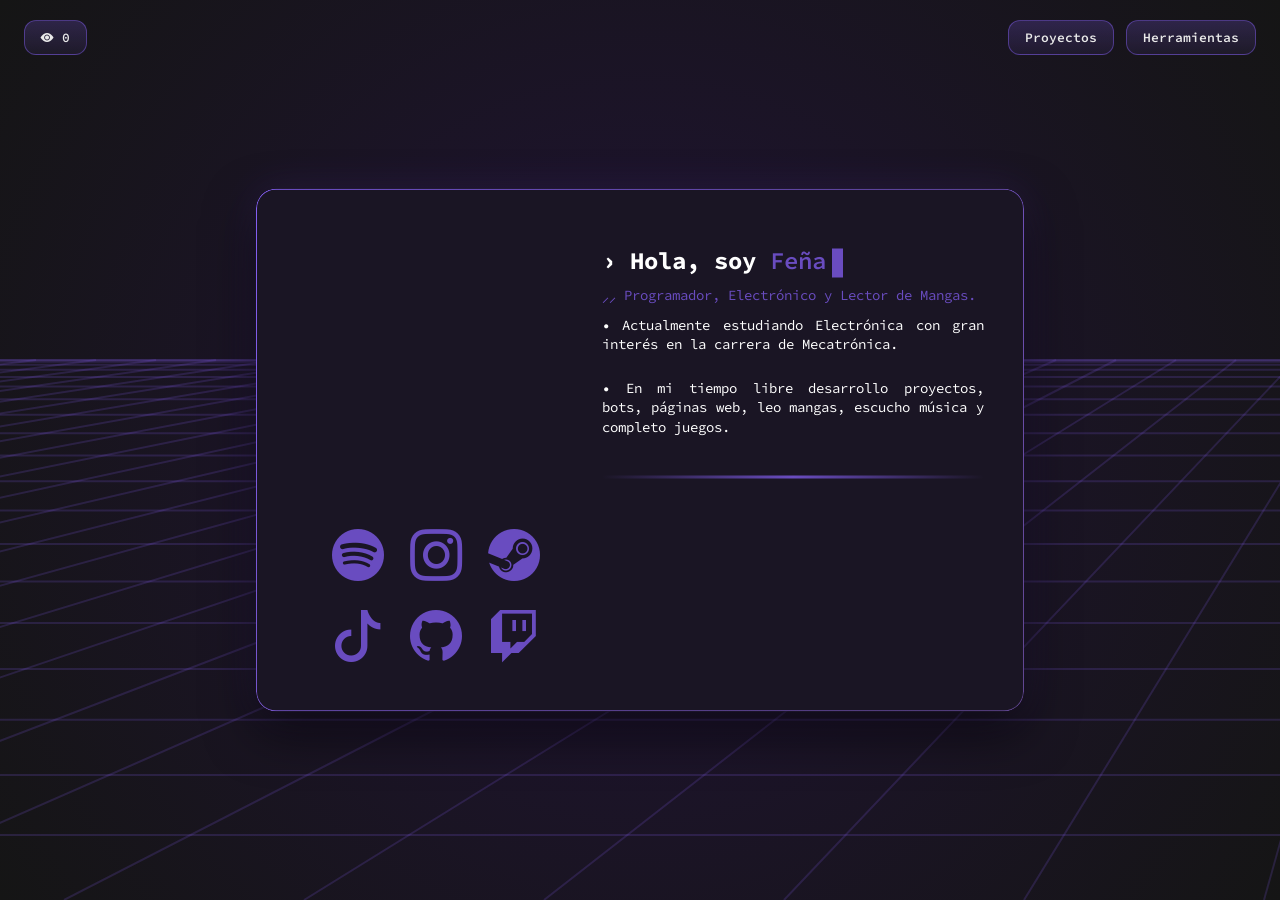
<file: index.html>
<!DOCTYPE html>
<html lang="en">
<head>
    <meta charset="UTF-8">
    <meta name="viewport" content="width=device-width, initial-scale=1.0">
    <title>爱 › Feña</title>
    <meta name="title" content="爱 › Feña">
    <meta name="description" content="Mi portafolio personal y colección de herramientas.">
    <meta property="og:type" content="website">
    <meta property="og:url" content="https://6nandou.github.io/">
    <meta property="og:title" content="Feñalandia">
    <meta property="og:description" content="Explora mis proyectos y redes.">
    <meta property="og:image" content="https://6nandou.github.io/assets/banner.png">
    <link rel="icon" href="assets/katana.png">
    <link rel="stylesheet" href="https://cdn.jsdelivr.net/npm/bootstrap-icons@1.11.3/font/bootstrap-icons.min.css">
    <link rel="stylesheet" href="css/style.css">
</head>
<body>
    <canvas id="tablero-fondo"></canvas>
    
    <div class="btn counter">
        <i class="bi bi-eye-fill"></i> <span id="visit-count">0</span>
    </div>
    
    <div class="botones-header-derecha">
        <a class="btn primary">Proyectos</a>
        <a href="./tools/tools.html" class="btn primary">Herramientas</a>
    </div>
    
    <main class="cuadro-central">
        <section class="presentacion">
            <div class="icono-main"></div>
            <div class="title">
                <h1>› Hola, soy <span id="nombre-dinamico">Feña</span><span class="cursor"></span></h1>
                <p class="subtitulo">⸝⸝ Programador, Electrónico y Lector de Mangas.</p>
                <p class="detalle">• Actualmente estudiando Electrónica con gran interés en la carrera de Mecatrónica.</p><br>
                <p class="detalle">• En mi tiempo libre desarrollo proyectos, bots, páginas web, leo mangas, escucho música y completo juegos.</p>
                <hr>
            </div>
        </section>

        <section class="contenido-inferior">
            <div class="redes">
                <div class="iconos-contenedor">
                    <div class="fila-iconos">
                        <a class="bi bi-spotify icons" href="https://open.spotify.com/user/ferchamon."></a>
                        <a class="bi bi-instagram icons" href="https://www.instagram.com/6nandou/"></a>
                        <a class="bi bi-steam icons" href="https://steamcommunity.com/profiles/76561199171521484/"></a>
                    </div>
                    <div class="fila-iconos">
                        <a class="bi bi-tiktok icons" href="https://www.tiktok.com/@6nandou"></a>
                        <a class="bi bi-github icons" href="https://github.com/6nandou"></a>
                        <a class="bi bi-twitch icons" href="https://www.twitch.tv/6nandou"></a>
                    </div>
                </div>
            </div>
            
            <div class="contenedor-pl">
                <iframe class="playlist" src="https://open.spotify.com/embed/playlist/7aa6EnDVW5vDrVeYBRF43C?utm_source=generator" frameBorder="0" allowfullscreen="" allow="autoplay; clipboard-write; encrypted-media; fullscreen; picture-in-picture" loading="lazy"></iframe>
            </div>
        </section>
    </main>
</body>
</html>
<script>
    const canvas = document.getElementById('tablero-fondo');
    const ctx = canvas.getContext('2d');

    let offsetX = 0;
    const speed = 1.5; 
    const size = 60;   

    function resize() {
        canvas.width = window.innerWidth;
        canvas.height = window.innerHeight;
    }
    window.addEventListener('resize', resize);
    resize();

    function draw() {
        ctx.clearRect(0, 0, canvas.width, canvas.height);

        ctx.strokeStyle = 'rgba(132, 95, 244, 0.18)';
        ctx.lineWidth = 2;

        const horizon = canvas.height * 0.4; 
        const movement = offsetX % size;

        const totalLinesX = Math.ceil(canvas.width / size) + 20;
        for (let i = -10; i < totalLinesX; i++) {
            const xOnHorizon = (i * size) - movement;
            const xOnBottom = ((i - totalLinesX / 2) * size * 4) + (canvas.width / 2) - (movement * 4);

            ctx.beginPath();
            ctx.moveTo(xOnHorizon, horizon);
            ctx.lineTo(xOnBottom, canvas.height);
            ctx.stroke();
        }

        const totalLinesY = 20;
        for (let i = 0; i < totalLinesY; i++) {
            const ratio = i / totalLinesY;
            const y = horizon + (canvas.height - horizon) * Math.pow(ratio, 2.5);

            ctx.beginPath();
            ctx.moveTo(0, y);
            ctx.lineTo(canvas.width, y);
            ctx.stroke();
        }

        offsetX = (offsetX + speed) % (size * 100);

        requestAnimationFrame(draw);
    }
    draw();

    const nombres = ["Feña", "6nandou"];
    let indiceNombre = 0;
    let indiceCaracter = 0;
    let borrando = false;
    const elementoNombre = document.getElementById('nombre-dinamico');

    function escribir() {
        const nombreActual = nombres[indiceNombre];

        if (borrando) {
            elementoNombre.textContent = nombreActual.substring(0, indiceCaracter - 1);
            indiceCaracter--;
        } else {
            elementoNombre.textContent = nombreActual.substring(0, indiceCaracter + 1);
            indiceCaracter++;
        }

        let velocidad = borrando ? 100 : 200;

        if (!borrando && indiceCaracter === nombreActual.length) {
            borrando = true;
            velocidad = 2000;
        } else if (borrando && indiceCaracter === 0) {
            borrando = false;
            indiceNombre = (indiceNombre + 1) % nombres.length;
            velocidad = 500;
        }

        setTimeout(escribir, velocidad);
    }

    escribir();
</script>
</file>
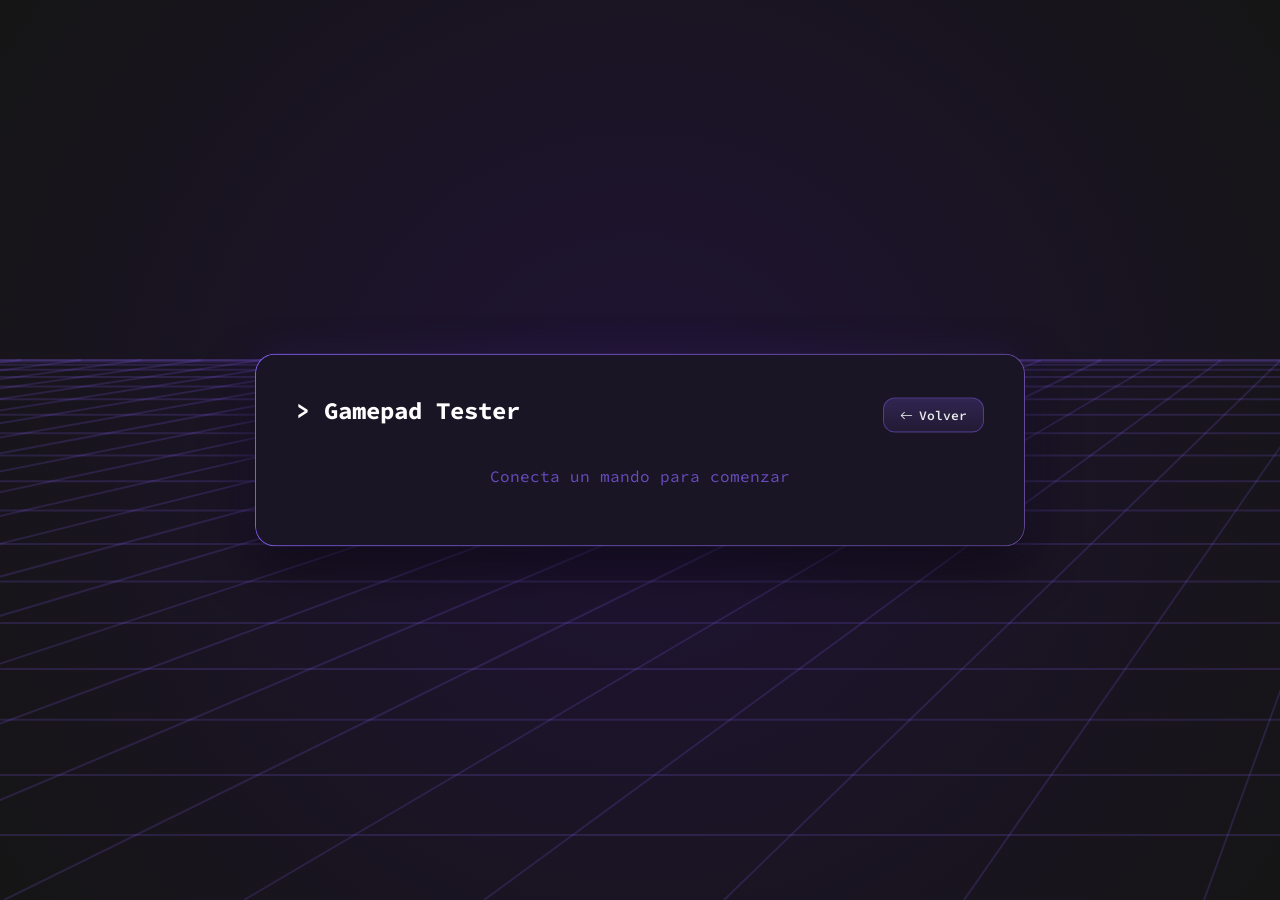
<file: tools/gamepad-tester.html>
<!DOCTYPE html>
<html lang="en">
<head>
    <meta charset="UTF-8">
    <meta name="viewport" content="width=device-width, initial-scale=1.0">
    <title>爱 › Gamepad Tester</title>
    <link rel="icon" href="../assets/katana.png">
    <link rel="stylesheet" href="https://cdn.jsdelivr.net/npm/bootstrap-icons@1.11.3/font/bootstrap-icons.min.css">
    <link rel="stylesheet" href="../css/tools-style.css">
</head>
<style>
/*=== GAMEPAD TESTER ===*/

.tester-layout p, 
.tester-layout h2, 
.tester-layout h3 {
    color: rgba(132, 95, 244, 0.75);
    font-style: normal;
}

.tester-layout p {
    margin-bottom: 20px;
}

.tester-layout h1, 
.tester-layout h3 {
    margin-bottom: 10px;
}

.tester-body-bg {
    background-color: #000000;
}

.cabecera-principal {
    display: flex;
    justify-content: space-between;
    align-items: center;
    gap: 15px;
    flex-wrap: wrap; 
    width: 100%;
}

.cabecera-principal h1 {
    flex-shrink: 1;
    min-width: 0;
    word-break: break-word;
}

.cuadro-central.tester-blur {
    background-color: #0000004d;
    backdrop-filter: blur(15px);
    text-align: center;
    padding: 20px;
}

.tester-layout {
    display: flex;
    flex-direction: column;
    align-items: center;
    justify-content: center;
    height: 100%;
    width: 100%;
    padding: 0;
}

.tester-container {
    display: none;
    grid-template-columns: 1fr 1fr;
    gap: 20px;
    width: 100%;
    align-items: center;
}

.data-panel {
    text-align: left;
}

.button-grid {
    display: grid;
    grid-template-columns: repeat(4, 1fr);
    gap: 6px;
    margin-top: 10px;
}

.btn-stat {
    background-color: #ffffff0d;
    border: 1px solid rgba(132, 95, 244, 0.25);
    border-radius: 6px;
    padding: 6px 4px;
    font-size: 11px;
    text-align: center;
    color: #ffffffb3;
}

.btn-stat.active {
    background-color: rgba(132, 95, 244, 0.75);
    color: #ffffff;
}

.visual-panel {
    display: flex;
    justify-content: center;
    align-items: center;
    width: 100%;
}

#gamepad-svg {
    width: 100%;
    max-width: 340px;
    height: auto;
}

.svg-body {
    fill: #000000;
    stroke: rgba(132, 95, 244, 0.75);
    stroke-width: 2;
}

.svg-btn {
    fill: transparent;
    stroke: #ffffff;
    stroke-width: 1.5;
}

.svg-stick {
    fill: rgba(132, 95, 244, 0.15);
    stroke: rgba(132, 95, 244, 0.75);
    stroke-width: 2;
}

.svg-trigger-black {
    fill: #000000;
    stroke: #ffffff;
    stroke-width: 1.5;
}

.actions-row {
    grid-column: span 2;
    display: flex;
    justify-content: center;
    align-items: center;
    gap: 20px;
    margin-top: 15px;
    width: 100%;
}

.btn-action {
    background: transparent;
    color: rgba(132, 95, 244, 0.75);
    border: 2px solid rgba(132, 95, 244, 0.75);
    padding: 8px 16px;
    border-radius: 8px;
    cursor: pointer;
    font-family: 'Source Code Pro';
    font-weight: bold;
    transition: 0.3s;
}

.btn-action:hover {
    background: rgba(132, 95, 244, 0.75);
    color: #ffffff;
}

.toggle-container {
    font-family: 'Source Code Pro';
    display: flex;
    align-items: center;
    gap: 8px;
    color: rgba(132, 95, 244, 0.75);
    font-size: 0.75rem;
}

.switch {
    position: relative;
    width: 34px;
    height: 18px;
}

.switch input {
    opacity: 0;
    width: 0;
    height: 0;
}

.slider {
    position: absolute;
    top: 0;
    left: 0;
    right: 0;
    bottom: 0;
    background: #333333;
    border: 1px solid rgba(132, 95, 244, 0.75);
    border-radius: 18px;
    transition: .4s;
}

.slider:before {
    position: absolute;
    content: "";
    height: 12px;
    width: 12px;
    left: 2px;
    bottom: 2px;
    background: #ffffff;
    transition: .4s;
    border-radius: 50%;
}

input:checked + .slider {
    background: rgba(132, 95, 244, 0.75);
}

input:checked + .slider:before {
    transform: translateX(16px);
}

/*=== RESPONSIVE ===*/
@media (min-width: 769px) {
    .tester-container {
        grid-template-columns: 1.2fr 1fr; 
    }
}

@media (max-width: 768px) {
    .tester-container {
        grid-template-columns: 1fr; 
        gap: 15px;
    }

    .actions-row {
        grid-column: span 1;
        margin-top: 5px;
    }

    .button-grid {
        grid-template-columns: repeat(4, 1fr);
    }

    .btn-stat {
        font-size: 9px;
        padding: 4px 2px;
    }
    
    #gamepad-svg {
        max-width: 280px;
    }
}

@media (max-width: 340px) {
    .cabecera-principal {
        flex-direction: column;
        align-items: flex-start;
        gap: 10px;
    }

    .btn-stat {
        font-size: 8px;
    }

    #gamepad-svg {
        max-width: 240px;
    }

    .actions-row {
        flex-direction: column;
        gap: 10px;
    }
}

@media (max-width: 320px) {
    .cabecera-principal {
        flex-direction: row !important; 
        justify-content: space-between;
        align-items: center;
        gap: 8px;
    }

    h1 {
        font-size: 14px !important; 
    }

    .btn.primary {
        padding: 4px 10px !important;
        font-size: 10px !important;
        border-radius: 8px;
    }

    .cuadro-central {
        padding: 16px !important; 
        width: calc(100% - 16px) !important;
    }

    #gp-name {
        font-size: 13px !important;
    }

    .button-grid {
        gap: 4px !important;
    }

    .btn-stat {
        font-size: 7.5px !important;
        padding: 3px 1px !important;
    }

    .actions-row {
        gap: 12px !important;
    }

    .btn-action {
        padding: 6px 12px !important;
        font-size: 11px !important;
    }

    .toggle-container {
        font-size: 0.65rem !important;
    }
}
</style>
<body>
    <canvas id="tablero-fondo"></canvas>

<div class="cuadro-central">
    <div class="tester-layout">

        <header class="cabecera-principal">
            <h1>> Gamepad Tester</h1>
            <a href="../tools/tools.html" class="btn primary"><i class="bi bi-arrow-left"></i> Volver</a>
        </header>

        <p id="msg-init">Conecta un mando para comenzar</p>

        <div id="main-tester" class="tester-container">
            <div class="data-panel">
                <h3 id="gp-name">Cargando...</h3>
                <p style="font-size: 0.7rem; color: #a163e1;">Ejes: <span id="axes-txt">0,0,0,0</span></p>
                <div class="button-grid" id="btn-grid"></div>
            </div>

            <div class="visual-panel">
                <svg id="gamepad-svg" viewBox="0 0 441 403">
                    <rect id="button-4" class="svg-trigger-black" x="110" y="50" width="45" height="15" rx="4"/>
                    <rect id="button-6" class="svg-trigger-black" x="115" y="10" width="35" height="30" rx="4"/>
                    <rect id="button-5" class="svg-trigger-black" x="286" y="50" width="45" height="15" rx="4"/>
                    <rect id="button-7" class="svg-trigger-black" x="291" y="10" width="35" height="30" rx="4"/>

                    <path class="svg-body" d="M220.5 92C200.5 92 154 92 128 92C95.5 92 66.5 109.5 55 137.5C43.5 165.5 4 271.1 4 317.5C4 363.9 17.5 378.5 49.5 378.5C81.5 378.5 105 294.5 150 294.5C195 294.5 220.5 294.5 220.5 294.5C220.5 294.5 245.5 294.5 290.5 294.5C335.5 294.5 359 378.5 391 378.5C423 378.5 436.5 363.9 436.5 317.5C436.5 271.1 397 165.5 385.5 137.5C374 109.5 345 92 312.5 92C286.5 92 240 92 220.5 92Z" />

                    <g id="dpad-group" transform="translate(100, 210)">
                        <path id="button-12" class="svg-btn" d="M10 0h10v10H10z" />
                        <path id="button-13" class="svg-btn" d="M10 20h10v10H10z" />
                        <path id="button-14" class="svg-btn" d="M0 10h10v10H0z" />
                        <path id="button-15" class="svg-btn" d="M20 10h10v10H20z" />
                    </g>
                    
                    <circle id="button-0" class="svg-btn" cx="329" cy="198" r="15"/>
                    <circle id="button-1" class="svg-btn" cx="365" cy="160" r="15"/>
                    <circle id="button-2" class="svg-btn" cx="293" cy="160" r="15"/>
                    <circle id="button-3" class="svg-btn" cx="329" cy="122" r="15"/>

                    <circle id="stick-l" class="svg-stick" cx="113" cy="160" r="30"/>
                    <circle id="stick-r" class="svg-stick" cx="278" cy="238" r="30"/>
                    <circle id="button-10" class="svg-btn" cx="113" cy="160" r="12"/>
                    <circle id="button-11" class="svg-btn" cx="278" cy="238" r="12"/>

                    <circle id="button-8" class="svg-btn" cx="205" cy="162" r="7"/>
                    <circle id="button-9" class="svg-btn" cx="235" cy="162" r="7"/>
                    <circle id="button-16" class="svg-btn" cx="220" cy="182" r="10"/>
                </svg>
            </div>

            <div class="actions-row">
                <button class="btn-action" onclick="vibrate(400)">Vibrar</button>
                <div class="toggle-container">
                    <span>Vibración Continua</span>
                    <label class="switch">
                        <input type="checkbox" onchange="toggleInfinite(this)">
                        <span class="slider"></span>
                    </label>
                </div>
            </div>
        </div>
    </div>
</div>

<script>
    const canvas = document.getElementById('tablero-fondo');
        const ctx = canvas.getContext('2d');

        let offsetX = 0;
        const speed = 1.5; 
        const size = 60;   

        function resize() {
            canvas.width = window.innerWidth;
            canvas.height = window.innerHeight;
        }
        window.addEventListener('resize', resize);
        resize();

        function draw() {
            ctx.clearRect(0, 0, canvas.width, canvas.height);
            
            ctx.strokeStyle = 'rgba(132, 95, 244, 0.18)';
            ctx.lineWidth = 2;

            const horizon = canvas.height * 0.4; 
            const movement = offsetX % size;

            const totalLinesX = Math.ceil(canvas.width / size) + 20;
            for (let i = -10; i < totalLinesX; i++) {
                const xOnHorizon = (i * size) - movement;
                const xOnBottom = ((i - totalLinesX / 2) * size * 4) + (canvas.width / 2) - (movement * 4);
                
                ctx.beginPath();
                ctx.moveTo(xOnHorizon, horizon);
                ctx.lineTo(xOnBottom, canvas.height);
                ctx.stroke();
            }

            const totalLinesY = 20;
            for (let i = 0; i < totalLinesY; i++) {
                const ratio = i / totalLinesY;
                const y = horizon + (canvas.height - horizon) * Math.pow(ratio, 2.5);
                
                ctx.beginPath();
                ctx.moveTo(0, y);
                ctx.lineTo(canvas.width, y);
                ctx.stroke();
            }

            offsetX = (offsetX + speed) % (size * 100);

            requestAnimationFrame(draw);
        }

        draw();

    const btnGrid = document.getElementById('btn-grid');
    let infiniteInterval = null;

    for(let i=0; i<17; i++) {
        btnGrid.innerHTML += `<div id="label-b${i}" class="btn-stat">B${i}: 0.00</div>`;
    }

    function toggleInfinite(cb) {
        if(cb.checked) {
            infiniteInterval = setInterval(() => vibrate(1000), 500);
        } else {
            clearInterval(infiniteInterval);
            navigator.getGamepads()[0]?.vibrationActuator?.reset();
        }
    }

    function vibrate(ms) {
        navigator.getGamepads()[0]?.vibrationActuator?.playEffect("dual-rumble", { duration: ms, strongMagnitude: 1.0 });
    }

    function update() {
        const gp = navigator.getGamepads()[0];
        if (gp) {
            document.getElementById('main-tester').style.display = 'grid';
            document.getElementById('msg-init').style.display = 'none';
            document.getElementById('gp-name').innerText = gp.id.split('(')[0];

            gp.buttons.forEach((btn, i) => {
                const label = document.getElementById(`label-b${i}`);
                const svgBtn = document.getElementById(`button-${i}`);
                
                if(label) {
                    label.innerText = `B${i}: ${btn.value.toFixed(2)}`;
                    btn.pressed ? label.classList.add('active') : label.classList.remove('active');
                }

                if(svgBtn) {
                    svgBtn.style.fill = btn.pressed ? "#A163E1" : (svgBtn.classList.contains('svg-trigger-black') ? "#000" : "transparent");
                }
            });

            document.getElementById('stick-l').setAttribute('transform', `translate(${gp.axes[0]*15}, ${gp.axes[1]*15})`);
            document.getElementById('stick-r').setAttribute('transform', `translate(${gp.axes[2]*15}, ${gp.axes[3]*15})`);
            document.getElementById('axes-txt').innerText = gp.axes.map(a => a.toFixed(2)).join(', ');
        }
        requestAnimationFrame(update);
    }

    window.addEventListener("gamepadconnected", update);
</script>
</body>
</html>
</file>
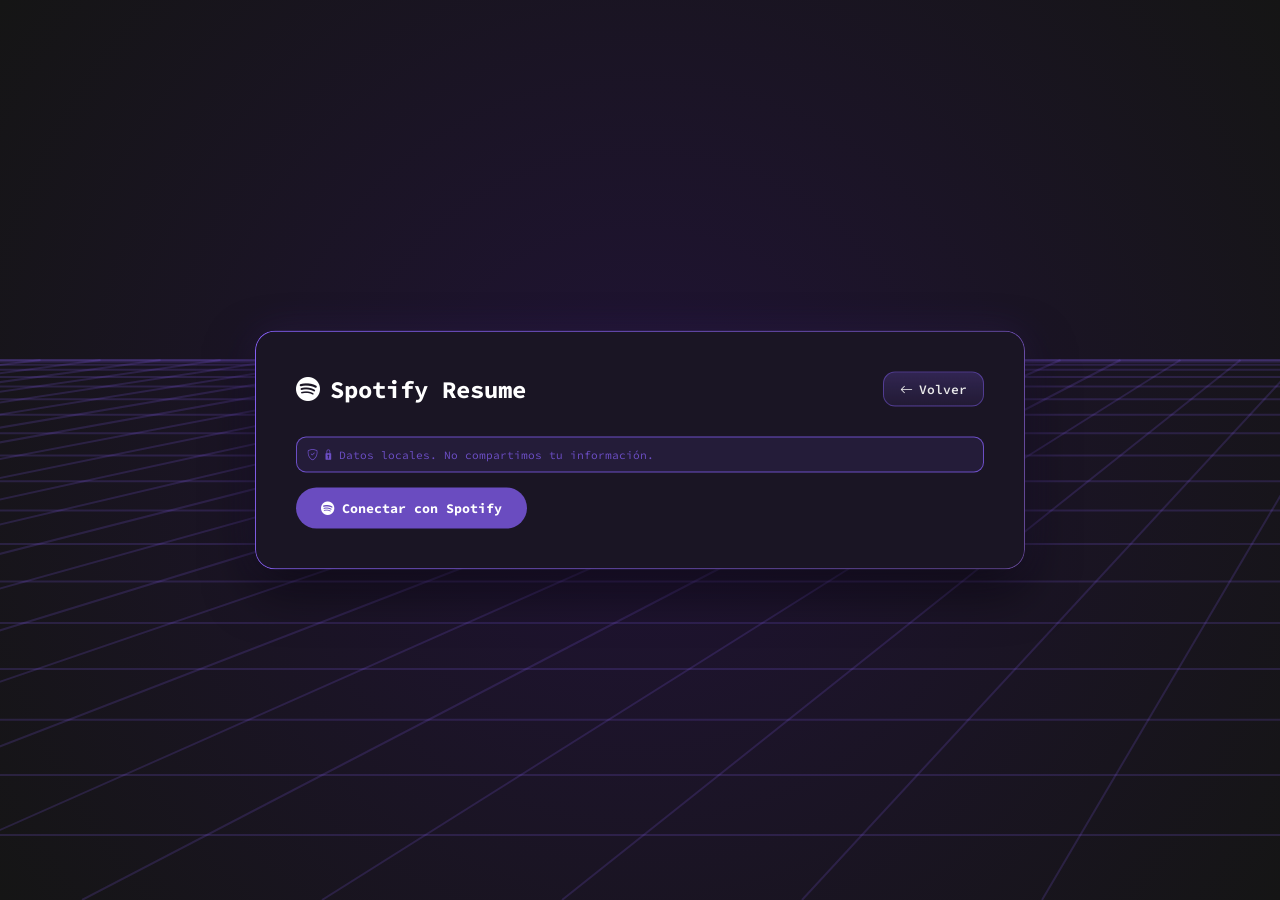
<file: tools/spotify-resume.html>
<!DOCTYPE html>
<html lang="en">
<head>
    <meta charset="UTF-8">
    <meta name="viewport" content="width=device-width, initial-scale=1.0, user-scalable=yes">
    <title>爱 › Spotify Resume</title>
    <link rel="icon" href="../assets/katana.png">
    <link rel="stylesheet" href="https://cdn.jsdelivr.net/npm/bootstrap-icons@1.11.3/font/bootstrap-icons.min.css">
    <link rel="stylesheet" href="../css/tools-style.css">
</head>
<style>
/*=== SPOTIFY RESUME ===*/
/* ARREGLAR BOTON DE VOLVER*/
.spotify-layout .header-section h1 { 
    font-size: 1.4rem; 
    margin-bottom: 10px; 
}

.privacy-notice {
    background: rgba(132, 95, 244, 0.1);
    border: 1px solid rgba(132, 95, 244, 0.75);
    padding: 10px;
    border-radius: 10px;
    font-size: 0.7rem;
    color: rgba(132, 95, 244, 0.75);
    margin-bottom: 15px;
}

.user-header {
    display: flex;
    justify-content: space-between;
    align-items: center;
    margin-bottom: 15px;
    padding-bottom: 10px;
    border-bottom: 1px solid rgba(132, 95, 244, 0.2);
}

#user-name { 
    color: #fff; 
    font-size: 1.1rem; 
}

.btn-share {
    background: rgba(132, 95, 244, 0.75);
    color: #fff;
    border: none;
    padding: 6px 14px;
    border-radius: 20px;
    font-size: 0.7rem;
    cursor: pointer;
}

.btn-spotify {
    background: rgba(132, 95, 244, 0.75);
    color: #fff;
    border: none;
    padding: 12px 25px;
    border-radius: 50px;
    font-weight: bold;
    cursor: pointer;
}

.total-plays {
    background: rgba(132, 95, 244, 0.15);
    padding: 15px;
    border-radius: 15px;
    margin-bottom: 15px;
    text-align: center;
}

.total-plays span { 
    color: rgba(132, 95, 244, 0.75); 
    font-size: 1.8rem; 
    font-weight: bold; 
}

.section-title { 
    font-size: 0.85rem; 
    margin-bottom: 12px; 
    border-bottom: 1px solid rgba(132, 95, 244, 0.75); 
    display: inline-block; 
}

.genres-grid { 
    display: flex; 
    flex-wrap: wrap; 
    gap: 6px; 
    margin-bottom: 20px; 
}

.genre-tag {
    border: 1px solid rgba(132, 95, 244, 0.75);
    border-radius: 20px;
    padding: 4px 10px;
    font-size: 0.65rem;
    color: #fff;
    text-transform: capitalize;
}

.artists-grid {
    display: grid;
    grid-template-columns: repeat(3, 1fr);
    gap: 12px;
}

.artist-card { 
    text-align: center; 
    background: rgba(0,0,0,0.2); 
    padding: 10px; 
    border-radius: 12px; 
}

.artist-img {
    width: 55px; 
    height: 55px;
    border-radius: 50%;
    margin: 0 auto 8px;
    background-size: cover;
    border: 2px solid rgba(132, 95, 244, 0.75);
}

.artist-name { 
    font-size: 0.6rem; 
    color: #fff; 
    white-space: nowrap; 
    overflow: hidden; 
    text-overflow: ellipsis; 
}

.btn-home { 
    color: rgba(132, 95, 244, 0.75); 
    text-decoration: none; 
    font-size: 0.8rem; 
    margin-top: 25px; 
    display: block; 
}

.overlay {
    position: fixed; 
    top: 0; 
    left: 0; 
    width: 100%; 
    height: 100%;
    background: rgba(0,0,0,0.9); 
    z-index: 100;
    display: flex; 
    justify-content: center; 
    align-items: center;
}

.story-card {
    background: linear-gradient(135deg, #000, #222);
    width: 280px; 
    padding: 40px 20px; 
    border-radius: 20px;
    border: 1px solid rgba(132, 95, 244, 0.75); 
    position: relative;
}

.close-btn { 
    position: absolute; 
    top: 10px; 
    right: 15px; 
    background: none; 
    border: none; 
    color: #fff; 
    font-size: 1.2rem; 
}

@media (max-width: 600px) {
    .resume-layout { 
        display: flex; 
        flex-direction: column; 
    }
    .artists-grid { 
        grid-template-columns: repeat(3, 1fr); 
        gap: 8px; 
    }
}
</style>
<body>
    <canvas id="tablero-fondo"></canvas>

    <div class="cuadro-central">
        <div class="spotify-container">
            <div class="header-section">
                <header class="cabecera-principal">
                    <h1><i class="bi bi-spotify"></i> Spotify Resume</h1>
                    <a href="../tools/tools.html" class="btn primary"><i class="bi bi-arrow-left"></i> Volver</a>
                </header>
            </div>
            
            <div class="privacy-notice" id="privacy-box">
                <i class="bi bi-shield-check"></i>
                <span>🔒 Datos locales. No compartimos tu información.</span>
            </div>
            
            <button id="spotify-login-btn" class="btn-spotify">
                <i class="bi bi-spotify"></i> Conectar con Spotify
            </button>

            <div id="stats-container" class="stats-container" style="display: none;">
                <div class="user-header">
                    <h3 id="user-name">--</h3>
                    <button id="share-btn" class="btn-share">
                        <i class="bi bi-camera"></i> Compartir
                    </button>
                </div>

                <div class="resume-layout">
                    <div class="left-panel">
                        <div class="total-plays">
                            <h3>🎵 Reproducciones</h3>
                            <span id="total-plays-count">--</span>
                        </div>

                        <div class="genres-section">
                            <h3 class="section-title"><i class="bi bi-music-note-beamed"></i> Géneros</h3>
                            <div id="genres-container" class="genres-grid"></div>
                        </div>
                    </div>

                    <div class="right-panel">
                        <h3 class="section-title"><i class="bi bi-star-fill"></i> Top 15 Artistas</h3>
                        <div id="artists-container" class="artists-grid"></div>
                    </div>
                </div>
            </div>

        </div>
    </div>

    <div id="story-overlay" class="overlay" style="display: none;">
        <div id="story-content" class="story-card">
            <button onclick="closeStory()" class="close-btn">✕</button>
            <div id="story-inner"></div>
            <button id="download-story-btn" class="btn-spotify" style="background: #A163E1; margin-top: 20px;">Descargar</button>
        </div>
    </div>

    <script>
        const canvas = document.getElementById('tablero-fondo');
    const ctx = canvas.getContext('2d');
    
    let offsetX = 0;
    const speed = 1.5; 
    const size = 60;   
    
    function resize() {
        canvas.width = window.innerWidth;
        canvas.height = window.innerHeight;
    }
    window.addEventListener('resize', resize);
    resize();
    
    function draw() {
        ctx.clearRect(0, 0, canvas.width, canvas.height);
        
        ctx.strokeStyle = 'rgba(132, 95, 244, 0.18)';
        ctx.lineWidth = 2;
    
        const horizon = canvas.height * 0.4; 
        const movement = offsetX % size;
    
        const totalLinesX = Math.ceil(canvas.width / size) + 20;
        for (let i = -10; i < totalLinesX; i++) {
            const xOnHorizon = (i * size) - movement;
            const xOnBottom = ((i - totalLinesX / 2) * size * 4) + (canvas.width / 2) - (movement * 4);
            
            ctx.beginPath();
            ctx.moveTo(xOnHorizon, horizon);
            ctx.lineTo(xOnBottom, canvas.height);
            ctx.stroke();
        }
    
        const totalLinesY = 20;
        for (let i = 0; i < totalLinesY; i++) {
            const ratio = i / totalLinesY;
            const y = horizon + (canvas.height - horizon) * Math.pow(ratio, 2.5);
            
            ctx.beginPath();
            ctx.moveTo(0, y);
            ctx.lineTo(canvas.width, y);
            ctx.stroke();
        }
    
        offsetX = (offsetX + speed) % (size * 100);
    
        requestAnimationFrame(draw);
    }
    draw();
    </script>
    <script src="https://html2canvas.hertzen.com/dist/html2canvas.min.js"></script>
    <script>
        const CLIENT_ID = '781d3df113e1428686584aa68aacc136';
        const REDIRECT_URI = window.location.href.split('?')[0].split('#')[0];
        const SCOPES = 'user-top-read user-read-recently-played user-read-private';
        
        let accessToken = null;
        let userProfile = null;

        const loginBtn = document.getElementById('spotify-login-btn');
        const shareBtn = document.getElementById('share-btn');
        const statsContainer = document.getElementById('stats-container');
        const privacyBox = document.getElementById('privacy-box');
        const genresContainer = document.getElementById('genres-container');
        const artistsContainer = document.getElementById('artists-container');
        const totalPlaysSpan = document.getElementById('total-plays-count');
        const userNameSpan = document.getElementById('user-name');

        async function loginWithSpotify() {
            const verifier = Array.from(crypto.getRandomValues(new Uint8Array(64))).map(b => b.toString(16).padStart(2, '0')).join('');
            localStorage.setItem('code_verifier', verifier);
            const digest = await crypto.subtle.digest('SHA-256', new TextEncoder().encode(verifier));
            const challenge = btoa(String.fromCharCode(...new Uint8Array(digest))).replace(/=/g, '').replace(/\+/g, '-').replace(/\//g, '_');
            
            const url = new URL('https://accounts.spotify.com/authorize');
            url.searchParams.append('client_id', CLIENT_ID);
            url.searchParams.append('response_type', 'code');
            url.searchParams.append('redirect_uri', REDIRECT_URI);
            url.searchParams.append('scope', SCOPES);
            url.searchParams.append('code_challenge_method', 'S256');
            url.searchParams.append('code_challenge', challenge);
            window.location.href = url.toString();
        }

        async function handleRedirect() {
            const code = new URLSearchParams(window.location.search).get('code');
            if (code) {
                const verifier = localStorage.getItem('code_verifier');
                const response = await fetch('https://accounts.spotify.com/api/token', {
                    method: 'POST',
                    headers: { 'Content-Type': 'application/x-www-form-urlencoded' },
                    body: new URLSearchParams({ client_id: CLIENT_ID, grant_type: 'authorization_code', code, redirect_uri: REDIRECT_URI, code_verifier: verifier })
                });
                const data = await response.json();
                if (data.access_token) {
                    localStorage.setItem('spotify_token', data.access_token);
                    window.history.pushState({}, document.title, REDIRECT_URI);
                    location.reload();
                }
            } else {
                accessToken = localStorage.getItem('spotify_token');
                if (accessToken) fetchUserData();
            }
        }

        async function fetchUserData() {
            try {
                const headers = { 'Authorization': `Bearer ${accessToken}` };
                const [p, a, t, r] = await Promise.all([
                    fetch('https://api.spotify.com/v1/me', { headers }),
                    fetch('https://api.spotify.com/v1/me/top/artists?limit=20', { headers }),
                    fetch('https://api.spotify.com/v1/me/top/tracks?limit=1', { headers }),
                    fetch('https://api.spotify.com/v1/me/player/recently-played?limit=50', { headers })
                ]);

                if (p.status === 401) throw new Error();

                userProfile = await p.json();
                const artists = await a.json();
                const tracks = await t.json();
                const recent = await r.json();

                userNameSpan.textContent = userProfile.display_name;
                totalPlaysSpan.textContent = ((recent.items?.length || 0) + (tracks.total || 0)).toLocaleString();

                loginBtn.style.display = 'none';
                privacyBox.style.display = 'none';
                statsContainer.style.display = 'block';

                artistsContainer.innerHTML = (artists.items || []).slice(0, 15).map(art => `
                    <div class="artist-card">
                        <div class="artist-img" style="background-image: url('${art.images[0]?.url}')"></div>
                        <div class="artist-name">${art.name}</div>
                    </div>`).join('');

                const genreMap = new Map();
                artists.items?.forEach(art => art.genres?.forEach(g => genreMap.set(g, (genreMap.get(g) || 0) + 1)));
                const topGenres = Array.from(genreMap.entries()).sort((a,b) => b[1]-a[1]).slice(0, 10).map(g => g[0]);
                genresContainer.innerHTML = topGenres.map(g => `<span class="genre-tag">${g}</span>`).join('');

            } catch (e) {
                localStorage.removeItem('spotify_token');
                loginBtn.style.display = 'block';
            }
        }

        function closeStory() { document.getElementById('story-overlay').style.display = 'none'; }
        
        shareBtn.onclick = () => {
            const genres = Array.from(document.querySelectorAll('.genre-tag')).map(t => t.textContent).slice(0, 6);
            document.getElementById('story-inner').innerHTML = `
                <h2 style="color:white; margin-bottom:15px;">${userProfile.display_name}</h2>
                <div style="background:rgba(161,99,225,0.2); padding:15px; border-radius:15px; margin-bottom:15px;">
                    <span style="color:#1DB954; font-size:1.8rem; font-weight:bold;">${totalPlaysSpan.textContent}</span>
                    <p style="color:white; font-size:0.8rem; margin:0;">Reproducciones</p>
                </div>
                <div style="display:flex; flex-wrap:wrap; justify-content:center; gap:5px;">
                    ${genres.map(g => `<span style="border:1px solid #A163E1; border-radius:20px; padding:3px 8px; color:white; font-size:0.6rem;">${g}</span>`).join('')}
                </div>`;
            document.getElementById('story-overlay').style.display = 'flex';
        };

        document.getElementById('download-story-btn').onclick = async () => {
            const canvas = await html2canvas(document.getElementById('story-content'), { backgroundColor: '#1a1a2e', scale: 2 });
            const link = document.createElement('a');
            link.download = 'spotify-resume.png';
            link.href = canvas.toDataURL();
            link.click();
        };

        loginBtn.onclick = loginWithSpotify;
        handleRedirect();
    </script>
</body>
</html>
</file>
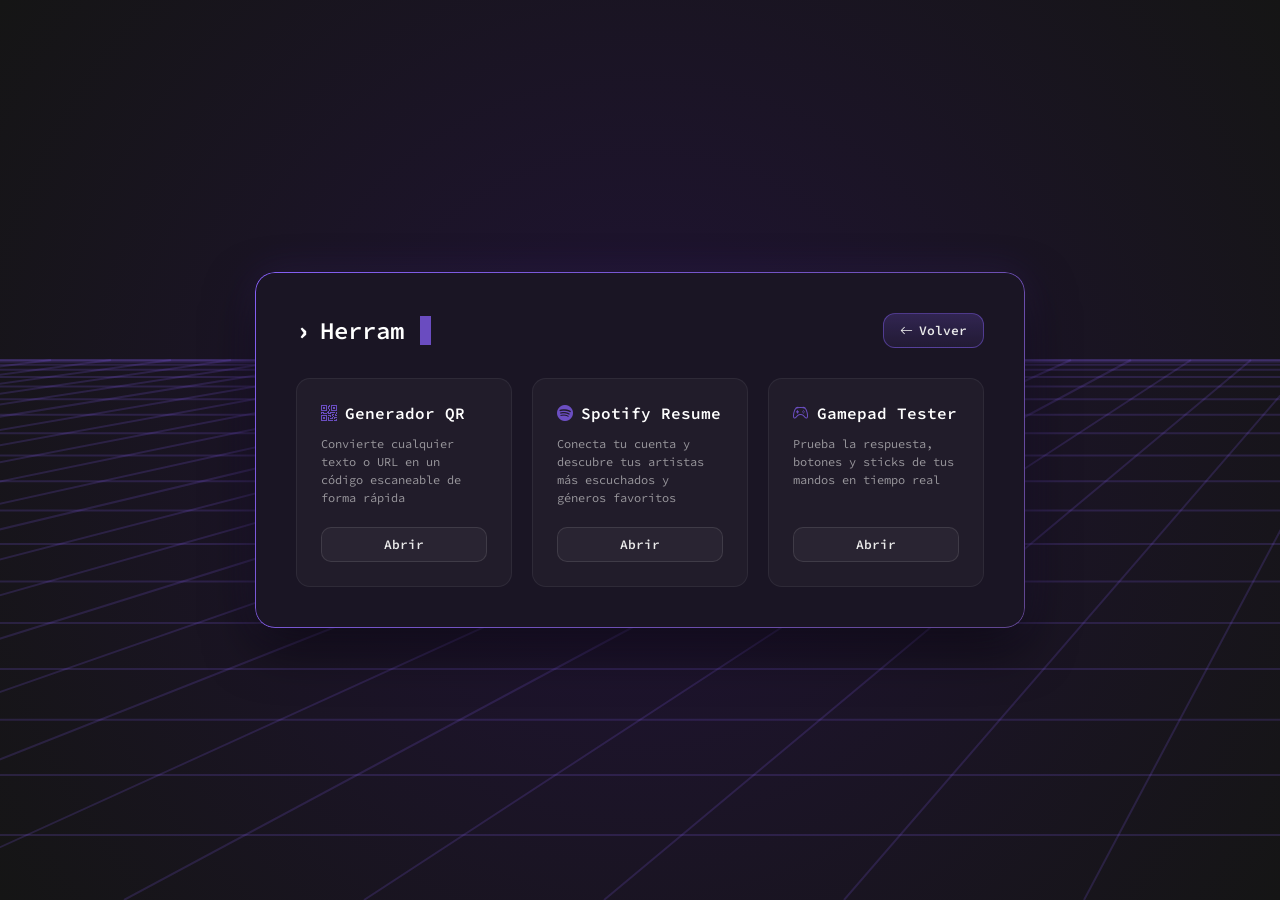
<file: tools/tools.html>
<!DOCTYPE html>
<html lang="en">
<head>
    <meta charset="UTF-8">
    <meta name="viewport" content="width=device-width, initial-scale=1.0, user-scalable=yes">
    <title>爱 › Herramientas</title>
    <link rel="icon" href="assets/katana.png">
    <link rel="stylesheet" href="https://cdn.jsdelivr.net/npm/bootstrap-icons@1.11.3/font/bootstrap-icons.min.css">
    <link rel="stylesheet" href="../css/tools-style.css">
</head>
<body>
    <canvas id="tablero-fondo"></canvas>

    <main class="cuadro-central">
        <header class="cabecera-principal">
            <h1>› <span id="nombre-dinamico">Herramientas</span><span class="cursor"></span></h1>
            <a href="../index.html" class="btn primary"><i class="bi bi-arrow-left"></i> Volver</a>
        </header>
                
        <div class="tools-grid">
            <div class="tool-card">
                <h2><i class="bi bi-qr-code"></i> Generador QR</h2>
                <p>Convierte cualquier texto o URL en un código escaneable de forma rápida</p>
                <a href="./qr-code.html" class="btn-open-tool">Abrir</a>
            </div>

            <div class="tool-card">
                <h2><i class="bi bi-spotify"></i> Spotify Resume</h2>
                <p>Conecta tu cuenta y descubre tus artistas más escuchados y géneros favoritos</p>
                <a href="./spotify-resume.html" class="btn-open-tool">Abrir</a>
            </div>

            <div class="tool-card">
                <h2><i class="bi bi-controller"></i> Gamepad Tester</h2>
                <p>Prueba la respuesta, botones y sticks de tus mandos en tiempo real</p>
                <a href="./gamepad-tester.html" class="btn-open-tool">Abrir</a>
            </div>
        </div>
    </main>

</body>
</html>
<script>
    const canvas = document.getElementById('tablero-fondo');
    const ctx = canvas.getContext('2d');
    
    let offsetX = 0;
    const speed = 1.5; 
    const size = 60;   
    
    function resize() {
        canvas.width = window.innerWidth;
        canvas.height = window.innerHeight;
    }
    window.addEventListener('resize', resize);
    resize();
    
    function draw() {
        ctx.clearRect(0, 0, canvas.width, canvas.height);
        
        ctx.strokeStyle = 'rgba(132, 95, 244, 0.18)';
        ctx.lineWidth = 2;
    
        const horizon = canvas.height * 0.4; 
        const movement = offsetX % size;
    
        const totalLinesX = Math.ceil(canvas.width / size) + 20;
        for (let i = -10; i < totalLinesX; i++) {
            const xOnHorizon = (i * size) - movement;
            const xOnBottom = ((i - totalLinesX / 2) * size * 4) + (canvas.width / 2) - (movement * 4);
            
            ctx.beginPath();
            ctx.moveTo(xOnHorizon, horizon);
            ctx.lineTo(xOnBottom, canvas.height);
            ctx.stroke();
        }
    
        const totalLinesY = 20;
        for (let i = 0; i < totalLinesY; i++) {
            const ratio = i / totalLinesY;
            const y = horizon + (canvas.height - horizon) * Math.pow(ratio, 2.5);
            
            ctx.beginPath();
            ctx.moveTo(0, y);
            ctx.lineTo(canvas.width, y);
            ctx.stroke();
        }
    
        offsetX = (offsetX + speed) % (size * 100);
    
        requestAnimationFrame(draw);
    }
    draw();
    
    const nombres = ["Herramientas"];
    let indiceNombre = 0;
    let indiceCaracter = 0;
    let borrando = false;
    const elementoNombre = document.getElementById('nombre-dinamico');
    
    function escribir() {
        const nombreActual = nombres[indiceNombre];
        
        if (borrando) {
            elementoNombre.textContent = nombreActual.substring(0, indiceCaracter - 1);
            indiceCaracter--;
        } else {
            elementoNombre.textContent = nombreActual.substring(0, indiceCaracter + 1);
            indiceCaracter++;
        }
    
        let velocidad = borrando ? 100 : 200;
    
        if (!borrando && indiceCaracter === nombreActual.length) {
            borrando = true;
            velocidad = 2000;
        } else if (borrando && indiceCaracter === 0) {
            borrando = false;
            indiceNombre = (indiceNombre + 1) % nombres.length;
            velocidad = 500;
        }
    
        setTimeout(escribir, velocidad);
    }
    
    escribir();
</script>
</file>
<file: css/style.css>
@import url('https://fonts.googleapis.com/css2?family=Source+Code+Pro:wght@400;600&display=swap');

/*=== GENERAL ===*/

* {
    margin: 0;
    padding: 0;
    box-sizing: border-box;
    font-family: 'Source Code Pro', monospace;
}

body {
    user-select: none;
    background-color: #151515;
    margin: 0;
    overflow: hidden;
    height: 100vh;
}

#tablero-fondo {
    position: fixed;
    inset: 0;
    width: 100%;
    height: 100%;
    z-index: -1;
    background: radial-gradient(circle at 50% 50%, #201335 0%, #151515 100%);
}

/*=== ESTRUCTURA PRINCIPAL ===*/

.cuadro-central {
    position: absolute;
    top: 50%;
    left: 50%;
    transform: translate(-50%, -50%);
    background-color: #1a1524;
    border-radius: 20px;
    width: 48rem;
    max-width: 90vw;
    height: auto;
    max-height: 92vh;
    min-height: auto;
    overflow-y: auto;
    padding: 40px;
    z-index: 1;
    box-shadow: 0 20px 50px rgba(0, 0, 0, .6), 0 0 40px rgba(132, 95, 244, 0.15);
    display: flex;
    flex-direction: column;
    align-items: center;
    justify-content: space-between;
}

.cuadro-central::before {
    content: "";
    position: absolute;
    top: 0;
    bottom: 0;
    left: 0;
    right: 0;
    background: linear-gradient(135deg, #845ff4, #60468F);
    border-radius: 20px;
    z-index: -1;
    mask: linear-gradient(#fff 0 0) content-box, linear-gradient(#fff 0 0);
    mask-composite: exclude;
    -webkit-mask: linear-gradient(#fff 0 0) content-box, linear-gradient(#fff 0 0);
    -webkit-mask-composite: xor;
    padding: 1px;
    pointer-events: none;
    box-sizing: border-box;
}

/*=== PRESENTACIÓN ===*/

.presentacion {
    width: 100%;
    display: flex;
    align-items: center;
    gap: 20px;
}

.icono-main {
    width: 256px;
    height: 256px;
    background-image: url('https://avatars.githubusercontent.com/u/87620680?size=256');
    background-repeat: no-repeat;
    border-radius: 15px;
    float: left;
    position: relative;
    margin-top: 10px;
    margin-left: 10px;
    margin-right: 20px;
    flex-shrink: 0;
}

#nombre-dinamico {
    color: rgba(132, 95, 244, 0.75);
    font-weight: 600;
}

.cursor {
    display: inline-block;
    width: 11px;
    height: 1.2em;
    background-color: rgba(132, 95, 244, 0.75);
    margin-left: 6px;
    vertical-align: middle;
    animation: parpadeo 1s infinite;
}

@keyframes parpadeo {
    0%, 100% { opacity: 1; }
    50% { opacity: 0; }
}

.title {
    text-align: justify;
}

.title h1 {
    color: #fff;
    margin-bottom: 8px;
    text-align: left;
}

.title .subtitulo {
    color: rgba(132, 95, 244, 0.75);
    font-size: 14px;
    margin-bottom: 12px;
}

.title .detalle {
    color: #fff;
    font-size: 14px;
    margin-bottom: 4px;
    line-height: 1.4;
}

hr {
    border: none;
    height: 3px;
    background: linear-gradient(90deg, transparent, rgba(132, 95, 244, 0.75), transparent);
    margin-top: 10%;
}

/*=== CONTENIDO INFERIOR ===*/

.contenido-inferior {
    display: flex;
    flex-direction: row;
    width: 100%;
    margin-top: 25px;
    justify-content: space-between;
    align-items: center;
}

.contenedor-pl {
    display: flex;
    justify-content: center;
    width: 56%;
    height: 152px;
}

.playlist {
    width: 100%;
    height: 100%;
    border-radius: 12px;
}

/*=== REDES ===*/

.redes {
    display: flex;
    flex-direction: column;
    width: 256px;
    margin-left: 10px;
    align-items: center;
}

.iconos-contenedor {
    display: flex;
    flex-direction: column;
    gap: 16px;
}

.fila-iconos {
    display: flex;
    gap: 30px;
    justify-content: center;
}

.icons {
    font-size: 52px;
    color: rgba(132, 95, 244, 0.75);
    text-decoration: none;
    transition: all 0.2s ease;
    display: inline-block;
    width: 48px;
    text-align: center;
}

.icons:hover {
    color: #fff;
    transform: translateY(-2px);
    text-shadow: 0 0 8px rgba(132, 95, 244, 0.6);
}

/*=== BOTONES ===*/

.botones-header-derecha {
    position: fixed;
    top: 20px;
    right: 24px;
    display: flex;
    gap: 12px;
    z-index: 10;
}

.btn.primary, .btn.counter {
    width: fit-content;
    border: 1px solid rgba(132, 95, 244, .45);
    background: linear-gradient(180deg, rgba(132, 95, 244, .22), rgba(132, 95, 244, .08));
    color: #eaeaea;
    padding: 8px 16px;
    border-radius: 12px;
    font-size: 13px;
    font-weight: 600;
    text-decoration: none;
    display: flex;
    align-items: center;
    gap: 8px;
}

.btn.counter {
    position: fixed;
    top: 20px;
    left: 24px;
    z-index: 10;
    cursor: default;
}

.btn.primary {
    cursor: pointer;
    transition: all 0.2s ease;
}

.btn.primary:hover {
    border-color: rgba(132, 95, 244, .75);
    background: linear-gradient(180deg, rgba(132, 95, 244, .35), rgba(132, 95, 244, .15));
    box-shadow: 0 0 12px rgba(132, 95, 244, 0.2);
    color: #fff;
}

/*=== RESPONSIVE ===*/

.cuadro-central {
    height: auto;
    min-height: auto;
    max-height: 92vh;
    overflow-y: auto;
}

@media screen and (max-width: 768px) {
    .cuadro-central {
        width: 90vw;
        padding: 30px;
        justify-content: flex-start;
        gap: 20px;
    }

    .presentacion {
        gap: 25px;
    }

    .icono-main {
        width: 180px;
        height: 180px;
        background-size: cover;
        margin: 0;
    }

    hr {
        margin-top: 5%;
    }

    .contenido-inferior {
        flex-direction: row;
        align-items: center;
        width: 100%;
        margin-top: 25px;
        gap: 10px;
    }

    .contenedor-pl {
        flex: 1;
        width: auto;
        max-width: 68%;
    }

    .redes {
        width: auto;
        margin-left: 0;
        display: flex;
        justify-content: center;
    }

    .icons {
        font-size: 42px;
        width: 40px;
    }
    
    .fila-iconos {
        gap: 20px;
    }
}

@media screen and (max-width: 425px) {
    .botones-header-derecha {
        position: fixed;
        top: 9%;
        left: 50%;
        transform: translate(-50%);
        display: flex;
        gap: 12px;
        align-items: center;
        justify-content: center;
        width: 100%;
        height: auto;
        z-index: 10;
    }

    .btn.counter {
        display: none;
    }

    .cuadro-central {
        position: absolute;
        top: 50%;
        left: 50%;
        transform: translate(-50%, -50%);
        width: 90vw;
        padding: 20px;
        height: fit-content; 
        display: flex;
        flex-direction: column;
        justify-content: flex-start;
        gap: 0;
    }

    .presentacion {
        display: flex;
        flex-direction: row;
        align-items: flex-start;
        gap: 16px;
        width: 100%;
        flex-wrap: wrap;
        margin-bottom: 28px;
    }

    .icono-main {
        float: none;
        width: 115px;
        height: 115px;
        background-size: cover;
        margin: 0;
        border-radius: 12px;
        flex-shrink: 0;
        align-self: center;
    }

    .title {
        flex: 1;
        text-align: left;
        min-width: 0;
        position: static;
    }

    .title h1 {
        font-size: 0.95rem;
        text-align: left;
        margin-bottom: 2px;
        line-height: 1.2;
        white-space: nowrap;
    }

    .title .subtitulo {
        font-size: 10px;
        margin-bottom: 4px;
    }

    .title .detalle {
        font-size: 10.5px;
        line-height: 1.3;
        width: 100%;
        text-align: justify;
        margin-top: 0;
        margin-bottom: 0;
    }

    br {
        display: none;
    }

    .title hr {
        position: absolute;
        left: 20px;
        right: 20px;
        width: calc(100% - 40px);
        margin: 0;
        transform: translateY(14px);
    }

    .contenido-inferior {
        display: flex;
        flex-direction: column;
        gap: 14px;
        margin-top: 0;
        width: 100%;
    }

    .redes {
        width: 100%;
        margin: 0;
        padding: 0;
    }

    .iconos-contenedor {
        flex-direction: row;
        gap: 14px;
        justify-content: center;
        width: 100%;
    }

    .fila-iconos {
        gap: 14px;
    }

    .icons {
        font-size: 34px;
        width: 32px;
    }

    .contenedor-pl {
        width: 100%;
        max-width: 100%;
        height: 80px;
        display: flex;
        justify-content: center;
        overflow: hidden;
        border-radius: 12px;
    }

    .playlist {
        width: 100%;
        height: 80px;
        border-radius: 12px;
    }
}

@media screen and (max-width: 375px) {
    .cuadro-central {
        padding: 16px;
    }

    .botones-header-derecha {
        position: fixed;
        top: 12%;
        left: 50%;
        transform: translate(-50%);
        display: flex;
        gap: 12px;
        align-items: center;
        justify-content: center;
        width: 100%;
        height: auto;
        z-index: 10;
    }

    .btn.counter {
        display: none;
    }

    .title hr {
        left: 16px;
        right: 16px;
        width: calc(100% - 32px);
        transform: translateY(12px);
    }

    .icono-main {
        width: 105px;
        height: 105px;
    }

    .title h1 {
        font-size: 0.85rem;
    }

    .title .subtitulo {
        font-size: 9px;
    }

    .title .detalle {
        font-size: 10px;
        line-height: 1.25;
    }

    .iconos-contenedor, .fila-iconos {
        gap: 12px;
    }

    .icons {
        font-size: 30px;
        width: 28px;
    }
}

@media screen and (max-width: 320px) {
    .cuadro-central {
        padding: 12px;
    }

    .botones-header-derecha {
        position: fixed;
        top: 12%;
        left: 50%;
        transform: translate(-50%);
        gap: 12px;
        align-items: center;
        z-index: 10;
    }

    .btn.counter {
        display: none;
    }

    .btn.counter {
        top: calc(50vh + 33vh + 15px);
    }

    .presentacion {
        margin-bottom: 20px;
    }

    .title hr {
        left: 12px;
        right: 12px;
        width: calc(100% - 24px);
        transform: translateY(10px);
    }

    .icono-main {
        width: 95px;
        height: 95px;
    }

    .title h1 {
        font-size: 0.75rem;
    }

    .title .subtitulo {
        font-size: 8.5px;
    }

    .title .detalle {
        font-size: 9.5px;
    }

    .iconos-contenedor, .fila-iconos {
        gap: 8px;
    }

    .icons {
        font-size: 26px;
        width: 24px;
    }
}
</file>
<file: css/tools-style.css>
/*=== GLOBAL ===*/
@import url('https://fonts.googleapis.com/css2?family=Source+Code+Pro&display=swap');

* {
    margin: 0;
    padding: 0;
    box-sizing: border-box;
    font-family: 'Source Code Pro', monospace;
}
    
body {
    background-color: #151515;
    margin: 0;
    overflow: hidden;
    height: 100vh;
    user-select: none;
}
    
#tablero-fondo {
    position: fixed;
    inset: 0;
    width: 100%;
    height: 100%;
    z-index: -1;
    background: radial-gradient(circle at 50% 50%, #201335 0%, #151515 100%);
}
    
.cuadro-central {
    position: absolute;
    top: 50%;
    left: 50%;
    transform: translate(-50%, -50%);
    width: 48rem;
    max-width: 90vw;
    background-color: #1a1524;
    border-radius: 20px;
    z-index: 1;
    box-shadow: 0 20px 50px rgba(0, 0, 0, .6), 0 0 40px rgba(132, 95, 244, 0.15);
    padding: 40px;
    display: flex;
    flex-direction: column;
}
    
.cuadro-central::before {
    content: "";
    position: absolute;
    top: -1px;
    bottom: -1px;
    left: -1px;
    right: -1px;
    background: linear-gradient(135deg, #845ff4, #60468F);
    border-radius: 20px;
    z-index: -1;
    mask: linear-gradient(#fff 0 0) content-box, linear-gradient(#fff 0 0);
    mask-composite: exclude;
    -webkit-mask: linear-gradient(#fff 0 0) content-box, linear-gradient(#fff 0 0);
    -webkit-mask-composite: xor;
    padding: 1px;
    pointer-events: none;
    box-sizing: border-box;
}

.cabecera-principal {
    display: flex;
    justify-content: space-between;
    align-items: center;
    margin-bottom: 30px;
    width: 100%;
}
    
h1 {
    color: #fff;
    font-family: 'Source Code Pro', monospace;
    font-size: 24px;
    display: flex;
    align-items: center;
    gap: 10px;
}
    
.btn.primary {
    border: 1px solid rgba(132, 95, 244, .45);
    background: linear-gradient(180deg, rgba(132, 95, 244, .22), rgba(132, 95, 244, .08));
    color: #eaeaea;
    padding: 8px 16px;
    border-radius: 12px;
    font-family: 'Source Code Pro', monospace;
    font-size: 13px;
    font-weight: 600;
    text-decoration: none;
    display: flex;
    align-items: center;
    gap: 6px;
    cursor: pointer;
    transition: all 0.2s ease;
}
    
.btn.primary:hover {
    border-color: rgba(132, 95, 244, .75);
    background: linear-gradient(180deg, rgba(132, 95, 244, .35), rgba(132, 95, 244, .15));
    box-shadow: 0 0 12px rgba(132, 95, 244, 0.2);
    color: #fff;
}
    
/*=== PRINCIPAL ===*/

#nombre-dinamico {
    color: #ffffff;
    font-weight: 600;
}

.cursor {
    display: inline-block;
    width: 11px;
    height: 1.2em;
    background-color: rgba(132, 95, 244, 0.75);
    margin-left: 6px;
    vertical-align: middle;
    animation: parpadeo 1s infinite;
}

@keyframes parpadeo {
    0%, 100% { opacity: 1; }
    50% { opacity: 0; }
}
    
.tools-grid {
    display: grid;
    grid-template-columns: repeat(3, 1fr);
    gap: 20px;
    width: 100%;
    height: 100%;
}
    
.tool-card {
    background: rgba(255, 255, 255, 0.03);
    border: 1px solid rgba(255, 255, 255, 0.06);
    border-radius: 14px;
    padding: 24px;
    display: flex;
    flex-direction: column;
    justify-content: space-between;
    transition: all 0.2s ease;
}
    
.tool-card:hover {
    background: rgba(132, 95, 244, 0.05);
    border-color: rgba(132, 95, 244, 0.3);
    transform: translateY(-2px);
}
    
.tool-card h2 {
    color: #fff;
    font-family: 'Source Code Pro', monospace;
    font-size: 16px;
    font-weight: 600;
    margin-bottom: 12px;
    display: flex;
    align-items: center;
    gap: 8px;
}
    
.tool-card h2 i {
    color: rgba(132, 95, 244, .75);
}
    
.tool-card p {
    color: rgba(234, 234, 234, 0.6);
    font-family: 'Source Code Pro', monospace;
    font-size: 12px;
    line-height: 1.5;
    margin-bottom: 20px;
    flex-grow: 1;
}

.btn-open-tool {
    border: 1px solid rgba(255, 255, 255, 0.1);
    background: rgba(255, 255, 255, 0.04);
    color: #eaeaea;
    padding: 8px 0;
    border-radius: 10px;
    font-family: 'Source Code Pro', monospace;
    font-size: 13px;
    font-weight: 600;
    text-decoration: none;
    text-align: center;
    transition: all 0.2s ease;
}
    
.btn-open-tool:hover {
    border-color: rgba(132, 95, 244, 0.6);
    background: rgba(132, 95, 244, 0.15);
    color: #fff;
    box-shadow: 0 0 10px rgba(132, 95, 244, 0.1);
}

/*=== RESPONSIVE ===*/
@media (max-width: 768px) {
    body {
        height: 100dvh; 
        min-height: 100dvh;
        overflow: hidden; 
        display: flex;
        align-items: center;
        justify-content: center;
        padding: 20px 0;
    }

    .cuadro-central {
        position: relative;
        top: auto;
        left: auto;
        transform: none;
        width: calc(100% - 32px);
        max-width: 440px;
        height: auto;
        padding: 24px;
        margin: auto;
    }

    .cuadro-central::before {
        content: "";
        position: absolute;
        top: -1px;
        bottom: -1px;
        left: -1px;
        right: -1px;
        background: linear-gradient(135deg, #845ff4, #60468F);
        border-radius: 20px;
        z-index: -1;
        mask: linear-gradient(#fff 0 0) content-box, linear-gradient(#fff 0 0);
        mask-composite: exclude;
        -webkit-mask: linear-gradient(#fff 0 0) content-box, linear-gradient(#fff 0 0);
        -webkit-mask-composite: xor;
        padding: 1px;
        pointer-events: none;
        box-sizing: border-box;
    }
    
    .cuadro-central::-webkit-scrollbar {
        width: 0px;
        background: transparent;
    }

    .cabecera-principal {
        margin-bottom: 20px;
        display: flex;
        justify-content: space-between;
        align-items: center;
        gap: 12px;
        width: 100%;
    }

    h1 {
        font-size: 16px;
    }

    .btn.primary {
        padding: 6px 12px;
        font-size: 11px;
    }
    
    .tools-grid {
        grid-template-columns: 1fr;
        gap: 16px;
    }

    .tool-card {
        padding: 18px;
    }

    .tool-card p {
        font-size: 11px;
        margin-bottom: 14px;
    }
}
</file>
